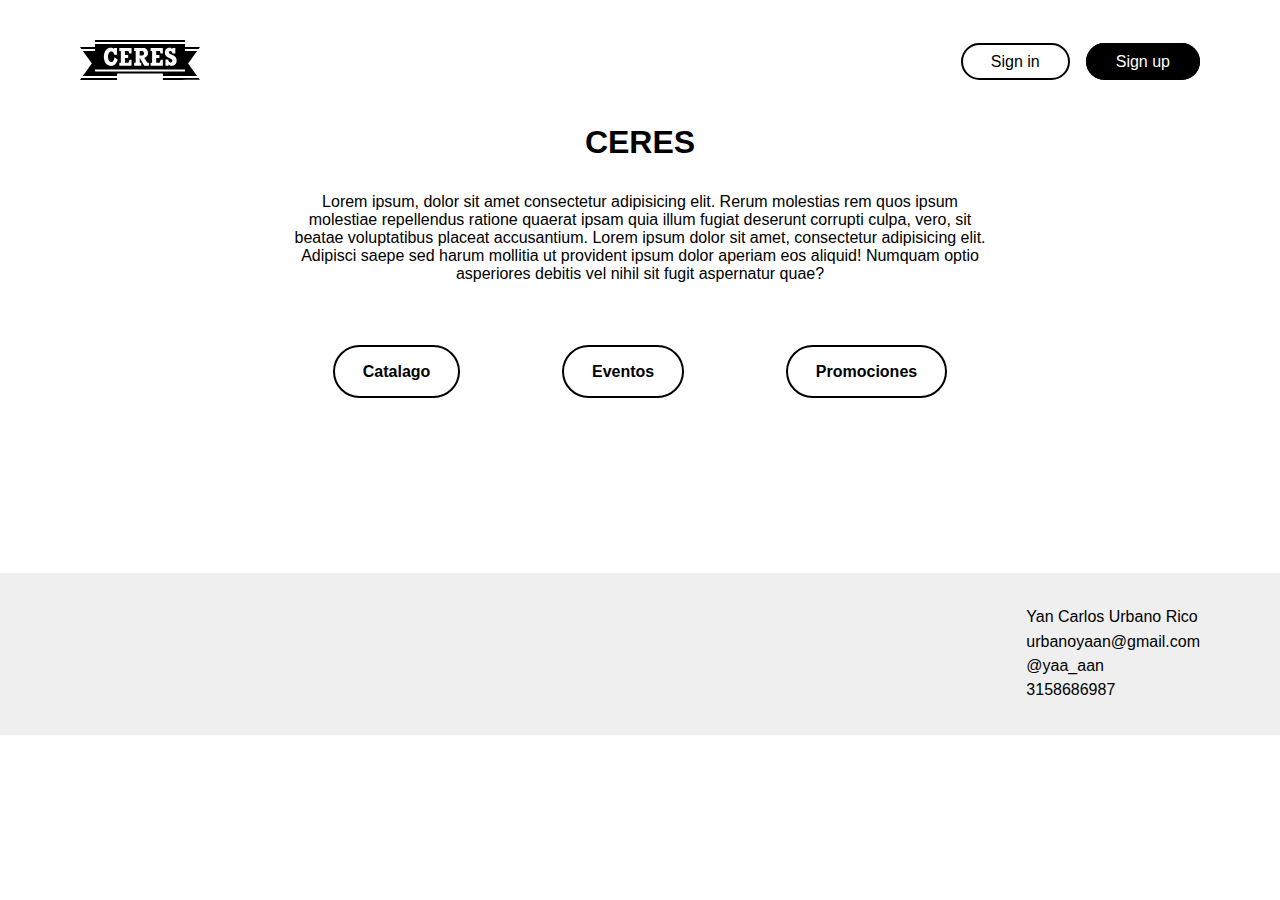
<file: evaluacion/html/index.html>
<!DOCTYPE html>
<html lang="en">
<head>
    <meta charset="UTF-8">
    <meta http-equiv="X-UA-Compatible" content="IE=edge">
    <meta name="viewport" content="width=device-width, initial-scale=1.0">
    <title>E-commerce</title>
    <link rel="stylesheet" href="../css/style.css">
    <link rel="stylesheet" href="https://cdn.jsdelivr.net/npm/bootstrap-icons@1.10.4/font/bootstrap-icons.css">
    <link rel="shortcut icon" href="../img/ceres.svg" type="image/x-icon">
</head>
<body>
    <header> 
        <div class="index-header">
            <figure class="container_img">
                <a href="../html/index.html"><img src="../img/ceres.svg" alt="Logo"></a>
            </figure>
            <!-- <div class="container-search">
                <input class="header-search" type="search">
                <i class="bi bi-search"></i>
            </div>
            <span><i class="bi bi-person-circle"></i></span> -->
            <ul class="header-buttons">
                <li><a type="001" href="#">Sign in</a> </li>
                <li><a type="002" href="#">Sign up</a></li>
            </ul>
            <button class="media-list-bt">
                <div class="media-list">
                    <div></div>
                    <div class="middle-media-list"></div>
                    <div></div>
                </div>
            </button>
        </div>
    </header>
    <main>
        <h1 class="title">CERES</h1>
        <div class="container-main">
            <p>Lorem ipsum, dolor sit amet consectetur adipisicing elit. Rerum molestias rem quos ipsum molestiae repellendus ratione quaerat ipsam quia illum fugiat deserunt corrupti culpa, vero, sit beatae voluptatibus placeat accusantium. Lorem ipsum dolor sit amet, consectetur adipisicing elit. Adipisci saepe sed harum mollitia ut provident ipsum dolor aperiam eos aliquid! Numquam optio asperiores debitis vel nihil sit fugit aspernatur quae?</p>
            <div>
                <ul class="main-list">
                    <li><a href="./catalogo.html">Catalago</a></li>
                    <li><a href="./eventos.html">Eventos</a></li>
                    <li><a href="../html/promociones.html ">Promociones</a></li>
                </ul>
            </div>
        </div>
    </main>
    <footer>
        <div>
            <ul>
                <li>Yan Carlos Urbano Rico</li>
                <li>urbanoyaan@gmail.com</li>
                <li>@yaa_aan</li>
                <li>3158686987</li>
            </ul>
        </div>
    </footer>
</body>
</html>
</file>
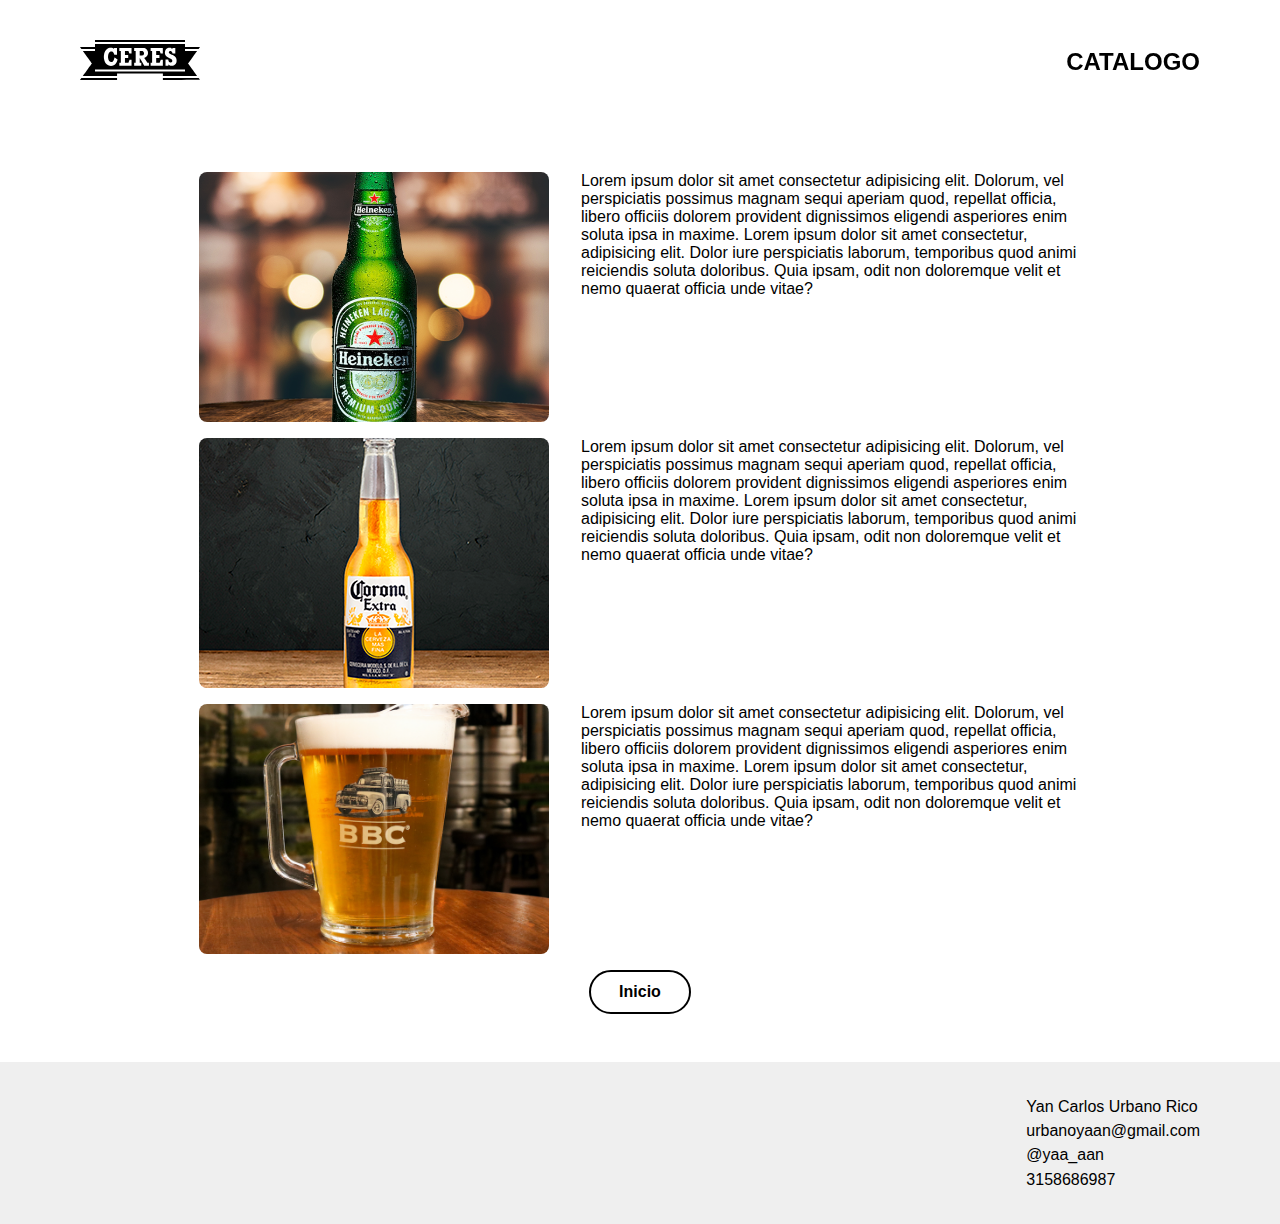
<file: evaluacion/html/catalogo.html>
<!DOCTYPE html>
<html lang="en">
<head>
    <meta charset="UTF-8">
    <meta http-equiv="X-UA-Compatible" content="IE=edge">
    <meta name="viewport" content="width=device-width, initial-scale=1.0">
    <title>Catalogo</title>
    <link rel="stylesheet" href="https://cdn.jsdelivr.net/npm/bootstrap-icons@1.10.4/font/bootstrap-icons.css">
    <link rel="stylesheet" href="../css/style.css">
</head>
<body>
    <header>
        <figure class="container_img">
            <a href="../html/index.html"><img draggable="false" src="../img/ceres.svg" alt="Logo"></a>
        </figure>
        <!-- <div class="container-search">
            <input class="header-search" type="search">
            <i class="bi bi-search"></i>
        </div>
        <span><i class="bi bi-person-circle"></i></span> -->
        <h2 class="main-title">CATALOGO</h1>
    </header>
    <main>
        <div class="container-main-cat">
            <div class="section-grid">
                <div class="image-bg border-5" style="background-image: url(../img/cerveza1.png);"></div>
                <div class="description">
                    <p>Lorem ipsum dolor sit amet consectetur adipisicing elit. Dolorum, vel perspiciatis possimus magnam sequi aperiam quod, repellat officia, libero officiis dolorem provident dignissimos eligendi asperiores enim soluta ipsa in maxime. Lorem ipsum dolor sit amet consectetur, adipisicing elit. Dolor iure perspiciatis laborum, temporibus quod animi reiciendis soluta doloribus. Quia ipsam, odit non doloremque velit et nemo quaerat officia unde vitae?</p>
                </div>
            </div>
            <div class="section-grid">
                <div class="image-bg border-5" style="background-image: url(../img/cerveza2.png);"></div>
                <div class="description">
                    <p>Lorem ipsum dolor sit amet consectetur adipisicing elit. Dolorum, vel perspiciatis possimus magnam sequi aperiam quod, repellat officia, libero officiis dolorem provident dignissimos eligendi asperiores enim soluta ipsa in maxime. Lorem ipsum dolor sit amet consectetur, adipisicing elit. Dolor iure perspiciatis laborum, temporibus quod animi reiciendis soluta doloribus. Quia ipsam, odit non doloremque velit et nemo quaerat officia unde vitae?</p>
                </div>
            </div>
            <div class="section-grid">
                <div class="image-bg border-5" style="background-image: url(../img/cerveza3.jpg);"></div>
                <div class="description">
                    <p>Lorem ipsum dolor sit amet consectetur adipisicing elit. Dolorum, vel perspiciatis possimus magnam sequi aperiam quod, repellat officia, libero officiis dolorem provident dignissimos eligendi asperiores enim soluta ipsa in maxime. Lorem ipsum dolor sit amet consectetur, adipisicing elit. Dolor iure perspiciatis laborum, temporibus quod animi reiciendis soluta doloribus. Quia ipsam, odit non doloremque velit et nemo quaerat officia unde vitae?</p>
                </div>
            </div>
        </div>
        <span class="button-inicio"><a href="../html/index.html">Inicio</a></span>
    </main>
    <footer>
        <div>
            <ul>
                <li>Yan Carlos Urbano Rico</li>
                <li>urbanoyaan@gmail.com</li>
                <li>@yaa_aan</li>
                <li>3158686987</li>
            </ul>
        </div>
    </footer>
</body>
</html>
</file>
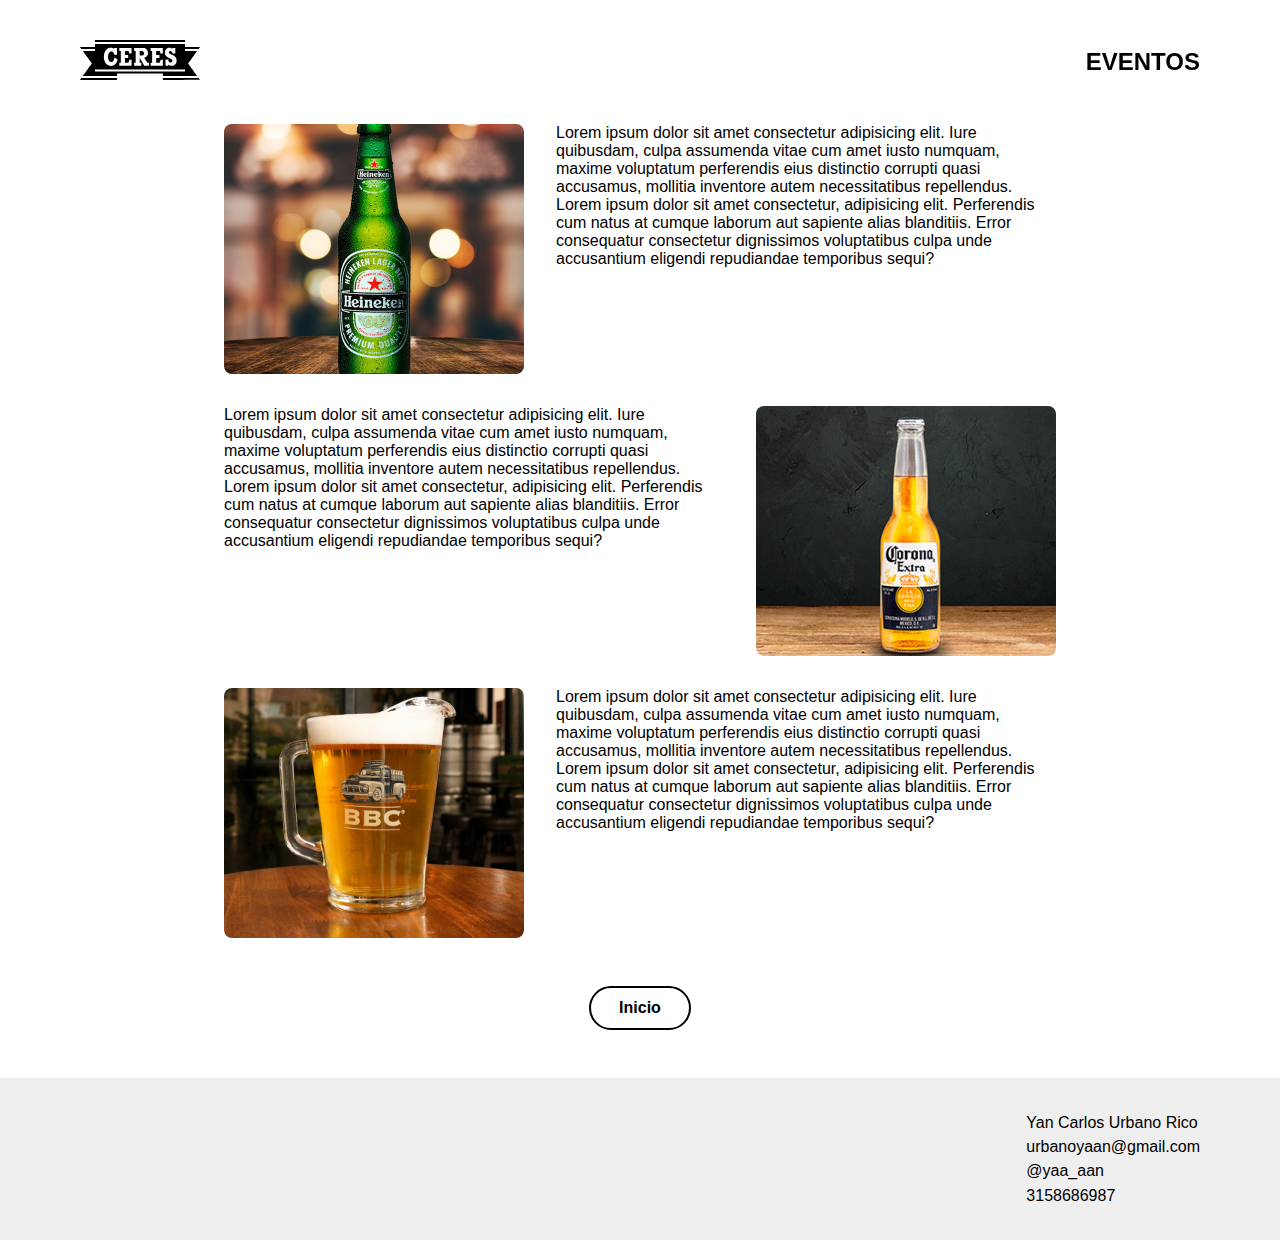
<file: evaluacion/html/eventos.html>
<!DOCTYPE html>
<html lang="en">
<head>
    <meta charset="UTF-8">
    <meta http-equiv="X-UA-Compatible" content="IE=edge">
    <meta name="viewport" content="width=device-width, initial-scale=1.0">
    <title>Eventos</title>
    <link rel="stylesheet" href="https://cdn.jsdelivr.net/npm/bootstrap-icons@1.10.4/font/bootstrap-icons.css">
    <link rel="stylesheet" href="../css/style.css">
</head>
<body>
    <header>
        <figure class="container_img">
            <a href="../html/index.html"><img src="../img/ceres.svg" alt="Logo"></a>
        </figure>
        <!-- <div class="container-search">
            <input class="header-search" type="search">
            <i class="bi bi-search"></i>
        </div>
        <span><i class="bi bi-person-circle"></i></span> -->
        <h2 class="main-title">EVENTOS</h1>
    </header>
    <main>
        <div class="container-eventos-first">
            <div class="container-eventos">
                <div class="image-bg-event border-5" style="background-image: url(../img/cerveza1.png);"></div>
                <div class="basis-50">
                    <p>Lorem ipsum dolor sit amet consectetur adipisicing elit. Iure quibusdam, culpa assumenda vitae cum amet iusto numquam, maxime voluptatum perferendis eius distinctio corrupti quasi accusamus, mollitia inventore autem necessitatibus repellendus. Lorem ipsum dolor sit amet consectetur, adipisicing elit. Perferendis cum natus at cumque laborum aut sapiente alias blanditiis. Error consequatur consectetur dignissimos voluptatibus culpa unde accusantium eligendi repudiandae temporibus sequi?</p>
                </div>
            </div>
            <div class="container-eventos">
                <div class="image-bg-event border-5 order-1" style="background-image: url(../img/cerveza2.png);"></div>
                <div class="eventos-p basis-50">
                    <p>Lorem ipsum dolor sit amet consectetur adipisicing elit. Iure quibusdam, culpa assumenda vitae cum amet iusto numquam, maxime voluptatum perferendis eius distinctio corrupti quasi accusamus, mollitia inventore autem necessitatibus repellendus. Lorem ipsum dolor sit amet consectetur, adipisicing elit. Perferendis cum natus at cumque laborum aut sapiente alias blanditiis. Error consequatur consectetur dignissimos voluptatibus culpa unde accusantium eligendi repudiandae temporibus sequi?</p>
                </div>
            </div>
            <div class="container-eventos">
                <div class="image-bg-event border-5" style="background-image: url(../img/cerveza3.jpg);"></div>
                <div class="basis-50">
                    <p>Lorem ipsum dolor sit amet consectetur adipisicing elit. Iure quibusdam, culpa assumenda vitae cum amet iusto numquam, maxime voluptatum perferendis eius distinctio corrupti quasi accusamus, mollitia inventore autem necessitatibus repellendus. Lorem ipsum dolor sit amet consectetur, adipisicing elit. Perferendis cum natus at cumque laborum aut sapiente alias blanditiis. Error consequatur consectetur dignissimos voluptatibus culpa unde accusantium eligendi repudiandae temporibus sequi?</p>
                </div>
            </div>
        </div>
        <span class="button-inicio"><a href="../html/index.html">Inicio</a></span>
    </main>
    <footer>
        <div>
            <ul>
                <li>Yan Carlos Urbano Rico</li>
                <li>urbanoyaan@gmail.com</li>
                <li>@yaa_aan</li>
                <li>3158686987</li>
            </ul>
        </div>
    </footer>
</body>
</html>
</file>
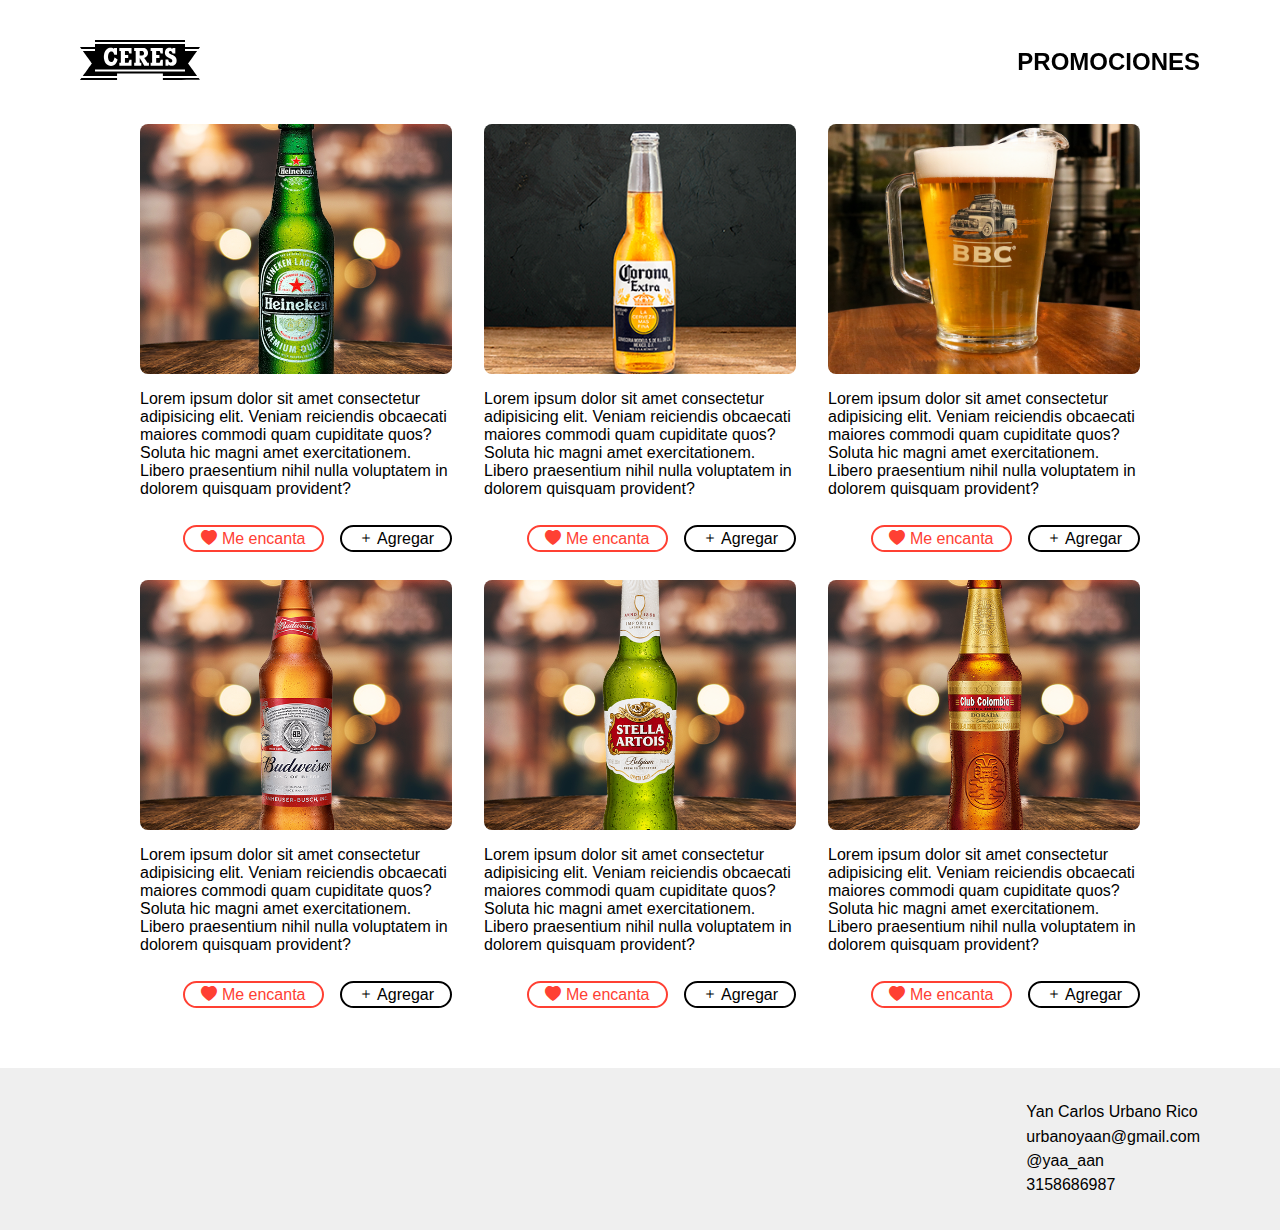
<file: evaluacion/html/promociones.html>
<!DOCTYPE html>
<html lang="en">
<head>
    <meta charset="UTF-8">
    <meta http-equiv="X-UA-Compatible" content="IE=edge">
    <meta name="viewport" content="width=device-width, initial-scale=1.0">
    <title>Promociones</title>
    <link rel="stylesheet" href="../css/style.css">
    <link rel="stylesheet" href="https://cdn.jsdelivr.net/npm/bootstrap-icons@1.10.4/font/bootstrap-icons.css">
</head>
<body>
    <header>
        <figure class="container_img">
            <a href="../html/index.html"><img src="../img/ceres.svg" alt="Logo"></a>
        </figure>
        <!-- <div class="container-search">
            <input class="header-search" type="search">
            <i class="bi bi-search"></i>
        </div>
        <span><i class="bi bi-person-circle"></i></span> -->
        <h2 class="main-title">PROMOCIONES</h1>
    </header>
    <main>
        <div class="container-promociones">
            <div class="section-promociones">
                <div class="img-promociones border-5" style="background-image: url(../img/cerveza1.png);"></div>
                <div class="pg-promociones">
                    <p>Lorem ipsum dolor sit amet consectetur adipisicing elit. Veniam reiciendis obcaecati maiores commodi quam cupiditate quos? Soluta hic magni amet exercitationem. Libero praesentium nihil nulla voluptatem in dolorem quisquam provident?</p>
                </div>
                <div class="flex justify-content-end">
                    <ul class="button-list">
                        <li><a type="heart" href="#"><i class="bi bi-heart-fill"></i> Me encanta</a></li>
                        <li><a href="#" type="plus"><i class="bi bi-plus"></i> Agregar</a></li>
                    </ul>
                </div>
            </div>
            <div class="section-promociones">
                <div class="img-promociones border-5" style="background-image: url(../img/cerveza2.png);"></div>
                <div class="pg-promociones">
                    <p>Lorem ipsum dolor sit amet consectetur adipisicing elit. Veniam reiciendis obcaecati maiores commodi quam cupiditate quos? Soluta hic magni amet exercitationem. Libero praesentium nihil nulla voluptatem in dolorem quisquam provident?</p>
                </div>
                <div class="flex justify-content-end">
                    <ul class="button-list">
                        <li><a type="heart" href="#"><i class="bi bi-heart-fill"></i> Me encanta</a></li>
                        <li><a href="#" type="plus"><i class="bi bi-plus"></i> Agregar</a></li>
                    </ul>
                </div>
            </div>
            <div class="section-promociones">
                <div class="img-promociones border-5" style="background-image: url(../img/cerveza3.jpg);"></div>
                <div class="pg-promociones">
                    <p>Lorem ipsum dolor sit amet consectetur adipisicing elit. Veniam reiciendis obcaecati maiores commodi quam cupiditate quos? Soluta hic magni amet exercitationem. Libero praesentium nihil nulla voluptatem in dolorem quisquam provident?</p>
                </div>
                <div class="flex justify-content-end">
                    <ul class="button-list">
                        <li><a type="heart" href="#"><i class="bi bi-heart-fill"></i> Me encanta</a></li>
                        <li><a href="#" type="plus"><i class="bi bi-plus"></i> Agregar</a></li>
                    </ul>
                </div>
            </div>
            <div class="section-promociones">
                <div class="img-promociones border-5" style="background-image: url(../img/cerveza4.png);"></div>
                <div class="pg-promociones">
                    <p>Lorem ipsum dolor sit amet consectetur adipisicing elit. Veniam reiciendis obcaecati maiores commodi quam cupiditate quos? Soluta hic magni amet exercitationem. Libero praesentium nihil nulla voluptatem in dolorem quisquam provident?</p>
                </div>
                <div class="flex justify-content-end">
                    <ul class="button-list">
                        <li><a type="heart" href="#"><i class="bi bi-heart-fill"></i> Me encanta</a></li>
                        <li><a href="#" type="plus"><i class="bi bi-plus"></i> Agregar</a></li>
                    </ul>
                </div>
            </div>
            <div class="section-promociones">
                <div class="img-promociones border-5" style="background-image: url(../img/cerveza5.png);"></div>
                <div class="pg-promociones">
                    <p>Lorem ipsum dolor sit amet consectetur adipisicing elit. Veniam reiciendis obcaecati maiores commodi quam cupiditate quos? Soluta hic magni amet exercitationem. Libero praesentium nihil nulla voluptatem in dolorem quisquam provident?</p>
                </div>
                <div class="flex justify-content-end">
                    <ul class="button-list">
                        <li><a type="heart" href="#"><i class="bi bi-heart-fill"></i> Me encanta</a></li>
                        <li><a href="#" type="plus"><i class="bi bi-plus"></i> Agregar</a></li>
                    </ul>
                </div>
            </div>
            <div class="section-promociones">
                <div class="img-promociones border-5" style="background-image: url(../img/cerveza6.png);"></div>
                <div class="pg-promociones">
                    <p>Lorem ipsum dolor sit amet consectetur adipisicing elit. Veniam reiciendis obcaecati maiores commodi quam cupiditate quos? Soluta hic magni amet exercitationem. Libero praesentium nihil nulla voluptatem in dolorem quisquam provident?</p>
                </div>
                <div class="flex justify-content-end">
                    <ul class="button-list">
                        <li><a type="heart" href="#"><i class="bi bi-heart-fill"></i> Me encanta</a></li>
                        <li><a href="#" type="plus"><i class="bi bi-plus"></i> Agregar</a></li>
                    </ul>
                </div>
            </div>
        </div>
    </main>
    <footer>
        <div>
            <ul>
                <li>Yan Carlos Urbano Rico</li>
                <li>urbanoyaan@gmail.com</li>
                <li>@yaa_aan</li>
                <li>3158686987</li>
            </ul>
        </div>
    </footer>
</body>
</html>
</file>
<file: evaluacion/css/style.css>
* {
    padding:0 ;
    margin: 0;
    font-family: Arial, Helvetica, sans-serif;
}

html {
    font-size: 16px;
}

.index-header {
    display: flex;
    justify-content: space-between;
    align-items: center;
    width: 100%;
}

header {
    display: flex;
    position: sticky;
    top: 0;
    left: 0;
    background-color: #ffffffc7;
    justify-content: center;
    align-items: center;
    padding: 0 2rem;
    
}

main {
    padding: 0 2rem;
}

/* .container-search {
    position: relative;
} */

.container_img {
    position: relative;
}

.border-5 {
    border-radius: .5rem;
    -webkit-border-radius: .5rem;
    -moz-border-radius: .5rem;
    -ms-border-radius: .5rem;
    -o-border-radius: .5rem;
}

.container_img img {
    width: 120px;
}

/* .container-search i {
    position: absolute;
    top: 0;
    left: 0;
} */

/* .header-search {
    height: fit-content;
    width: 200px;
    border: none;
    padding: .3rem .5rem;
    border-radius: .4rem;
    -webkit-border-radius: .4rem;
    -moz-border-radius: .4rem;
    -ms-border-radius: .4rem;
    -o-border-radius: .4rem;
}
 */

header ul {
    display: flex;
    list-style: none;
    column-gap: 1rem;
}

header ul a{
    text-decoration: none;
    padding: .5rem 1.75rem;
    border: 2px solid #000;
    border-radius: 9999px;
    -webkit-border-radius: 9999px;
    -moz-border-radius: 9999px;
    -ms-border-radius: 9999px;
    -o-border-radius: 9999px;
}

header ul a[type="001"], 
.button-list a[type="plus"]{
    background-color: white;
    color: #000;
    transition: color .2s, background-color .2s;
    -webkit-transition: color .2s, background-color .2s;
    -moz-transition: color .2s, background-color .2s;
    -ms-transition: color .2s, background-color .2s;
    -o-transition: color .2s, background-color .2s;
}

header ul a[type="001"]:hover {
    background-color: #000;
    color: white;

}

header ul a[type="002"]{
    background-color: #000;
    color: #fff;
}

.title {
    text-align: center;
}

.container-main {
    max-width: 700px;
    margin: 2rem auto 5rem auto;
    text-align: center;
}

.main-list {
    display: flex;
    list-style: none;
    gap: 1rem;
    justify-content: space-around;
    padding-top: 4rem ;
    flex-wrap: wrap;
}

.main-list li {
    padding: 1rem 0;
}

.main-list a {
    text-decoration: none;
    color: #000;
    background-color: #fff;
    border-radius: 9999px;
    padding: 1rem 1.75rem;
    width: 100%;
    -webkit-border-radius: 9999px;
    -moz-border-radius: 9999px;
    -ms-border-radius: 9999px;
    -o-border-radius: 9999px;
    border: 2px solid #000;
    font-weight: 600;
    transition: color .2s, background-color .2s;
    -webkit-transition: color .2s, background-color .2s;
    -moz-transition: color .2s, background-color .2s;
    -ms-transition: color .2s, background-color .2s;
    -o-transition: color .2s, background-color .2s;
}

footer {
    margin-top: 3rem;
    padding: 2rem 5rem;
    display: flex;
    justify-content: end;
    background-color: #efefef;
}

footer ul {
    list-style: none; 
}

footer ul li  {
    padding: .2rem 0;
}

.container-main-cat {
    display: grid;
    width: 100%;
    max-width: 1000px;
    gap: 1rem;
    margin: 3rem auto 1rem auto;
    grid-template-columns: repeat(1, minmax(0, 1fr));
}

.section-grid {
    display: flex;
    gap: 2rem;
    flex-direction: row;
    flex-wrap: wrap;
    justify-content: center;
}

.section-grid .image-bg {
    background-position: center;
    background-repeat: no-repeat;
    background-size: cover;
    width: 350px;
    height: 250px;
}


.description {
    max-width: 500px;
}

.button-inicio {
    display: flex;
    justify-content: center;
    padding: 0 5rem;
}

.button-inicio a {
    text-decoration: none;
    color: black;
    border: 2px solid #000;
    border-radius: 9999px;
    font-size: 1rem;
    font-weight: 600;
    padding: .7rem 1.75rem;
    -webkit-border-radius: 9999px;
    -moz-border-radius: 9999px;
    -ms-border-radius: 9999px;
    -o-border-radius: 9999px;
}

.image-bg-event {
    flex-basis: 300px;
    flex-shrink: 0;
    height: 250px;
    background-repeat: no-repeat;
    background-position: center;
    background-size: cover;
}

.container-eventos {
    display: flex;
    max-width: 1200px;
    gap: 2rem;
    margin: 0 auto;
    flex-wrap: wrap;
    justify-content: center;
}

.container-eventos-first {
    grid-template-columns: repeat(1, minmax(0, 1fr));
    grid-template-rows: repeat(3, minmax(0, 1fr));
    gap: 2rem;
    display: grid;
    margin-bottom: 3rem;
}

.container-promociones {
    display: grid;
    max-width: 1000px;
    margin: 0 auto 4rem auto;
    gap: 2rem;
    grid-template-columns: repeat(1, minmax(0, 1fr));
    grid-template-rows: repeat(6, minmax(0, 1fr));

}

.img-promociones {
    width: 100%;
    height: 250px;
    background-position: center;
    background-size: cover;
    background-repeat: no-repeat;
}

.section-promociones {
    display: flex;
    flex-direction: column;
    gap: 1rem;
}

.button-list {
    list-style: none;
    display: flex;
    gap: 1rem;
    flex-wrap: wrap;
    margin-top: 1rem;
}

.button-list a {
    text-decoration: none;
    font-size: 1rem;
    padding: .2rem 1rem;
    border-radius: 9999px;
    -webkit-border-radius: 9999px;
    -moz-border-radius: 9999px;
    -ms-border-radius: 9999px;
    -o-border-radius: 9999px;
}

.button-list a[type="heart"] {
    color: #FF4033;
    border: 2px solid #FF4033;
    transition: color .2s, background-color .2s;
    -webkit-transition: color .2s, background-color .2s;
    -moz-transition: color .2s, background-color .2s;
    -ms-transition: color .2s, background-color .2s;
    -o-transition: color .2s, background-color .2s;
}


.button-list a[type="heart"]:hover {
    color: #fff;
    background-color: #FF4033;
}

.button-list a[type="plus"] {
    border: 2px solid #000;
}

.flex {
    display: flex;
}

.justify-content-end {
    justify-content: end;
}

.main-list a:hover, .button-inicio a:hover, .button-list a[type="plus"]:hover {
    background-color: #000;
    color: #fff;
}

.basis-50 {
    flex-basis: 500px;
}

.main-title {
    display: none;
}

.header-buttons {
    display: none;
}

.media-list {
    border: 2px solid #000;
    padding: .4rem;
    border-radius: .3rem;
    -webkit-border-radius: .3rem;
    -moz-border-radius: .3rem;
    -ms-border-radius: .3rem;
    -o-border-radius: .3rem;
}

.media-list  div{
    display: flex;
    flex-direction: column;
    width: 25px;
    height: 2px;
    background-color: #000;
}

.middle-media-list {
    margin: .3rem 0;
}

.media-list-bt {
    display: block;
    background: white;
    border: none;
}

@media (min-width: 550px) {
    .container-promociones {
        grid-template-columns: repeat(2, minmax(0, 1fr));
        grid-template-rows: repeat(3, minmax(0, 1fr));
    }

    .header-buttons {
        display: flex;
    }

    .media-list-bt {
        display: none;
    }

    header {
        padding: 0 3rem;
    }

    .container-main {
        margin: 2rem auto 8rem auto;
    }
}


@media (min-width: 750px) {
    .container-eventos-first {
        display: grid;
        grid-template-columns: repeat(1, minmax(0, 1fr));
        grid-template-rows: repeat(2, minmax(0, 1fr));
    }

    .order-1 {
        order: 1;
    }

    .main-title {
        display: block;
    }

    .container-main {
        margin: 2rem auto 11rem auto;
    }

    header {
        justify-content: space-between;
    }

    header {
        padding: 0 5rem;
    }
}

@media (min-width: 950px) {
    .container-promociones {
        grid-template-columns: repeat(3, minmax(0, 1fr));
        grid-template-rows: repeat(2, minmax(0, 1fr));
    }
}
</file>
